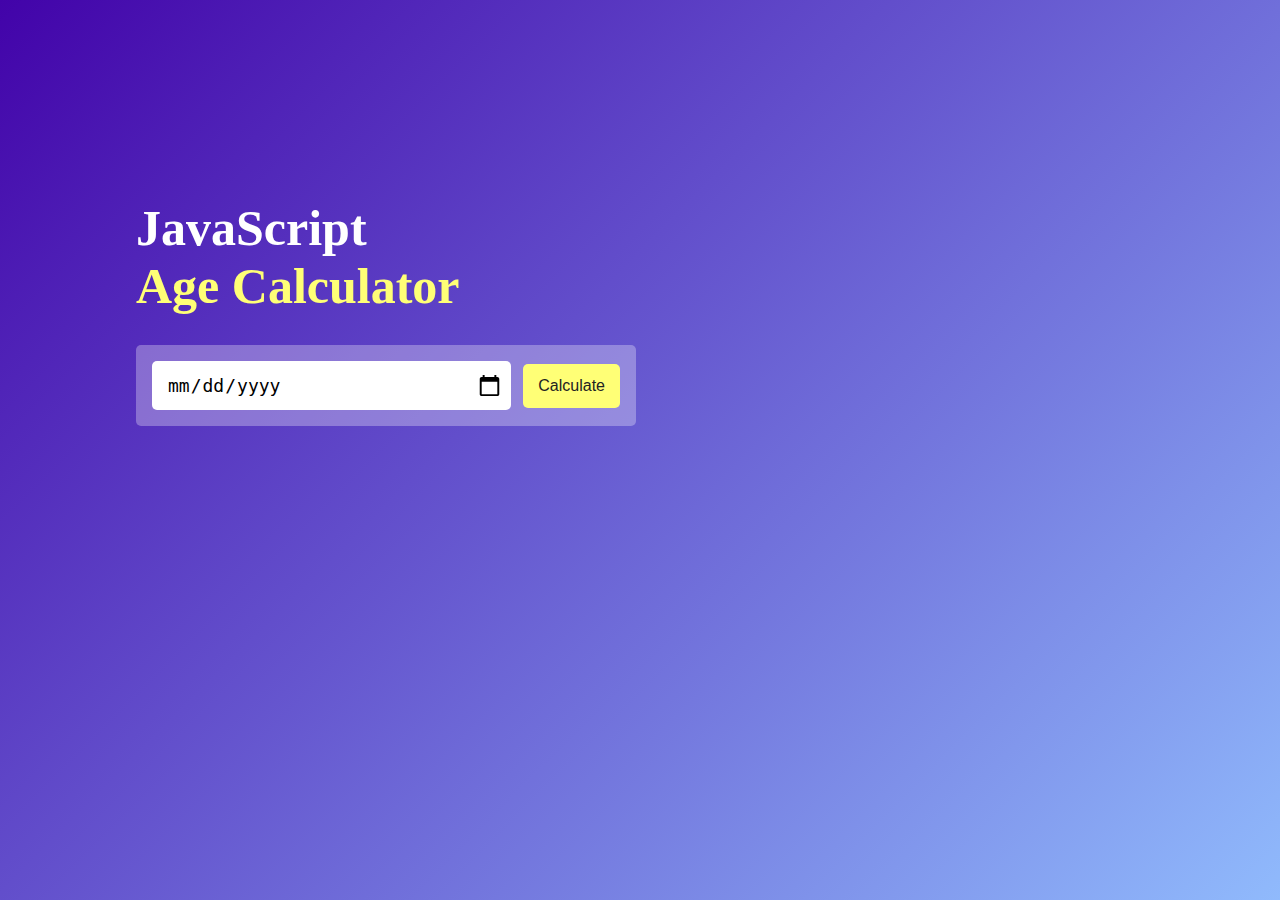
<file: Age Calculator/index.html>
<!DOCTYPE html>
<html lang="en">
<head>
    <meta charset="UTF-8">
    <meta name="viewport" content="width=device-width, initial-scale=1.0">
    <link rel="stylesheet" href="style.css">
    <script src="./script.js" defer></script>

    <title>Age Calculator</title>
</head>
<body>
    <div class="container">
        <div class="calculator">
            <h1>JavaScript <br> <span>Age Calculator </span></h1>
        <div class="input-box">
         <input type="date" class="input">
         <button class="btn">Calculate</button>
        </div>
        <p class="result"></p>
        <span></span>
        </div>
    </div>
</body>
</html>
</file>
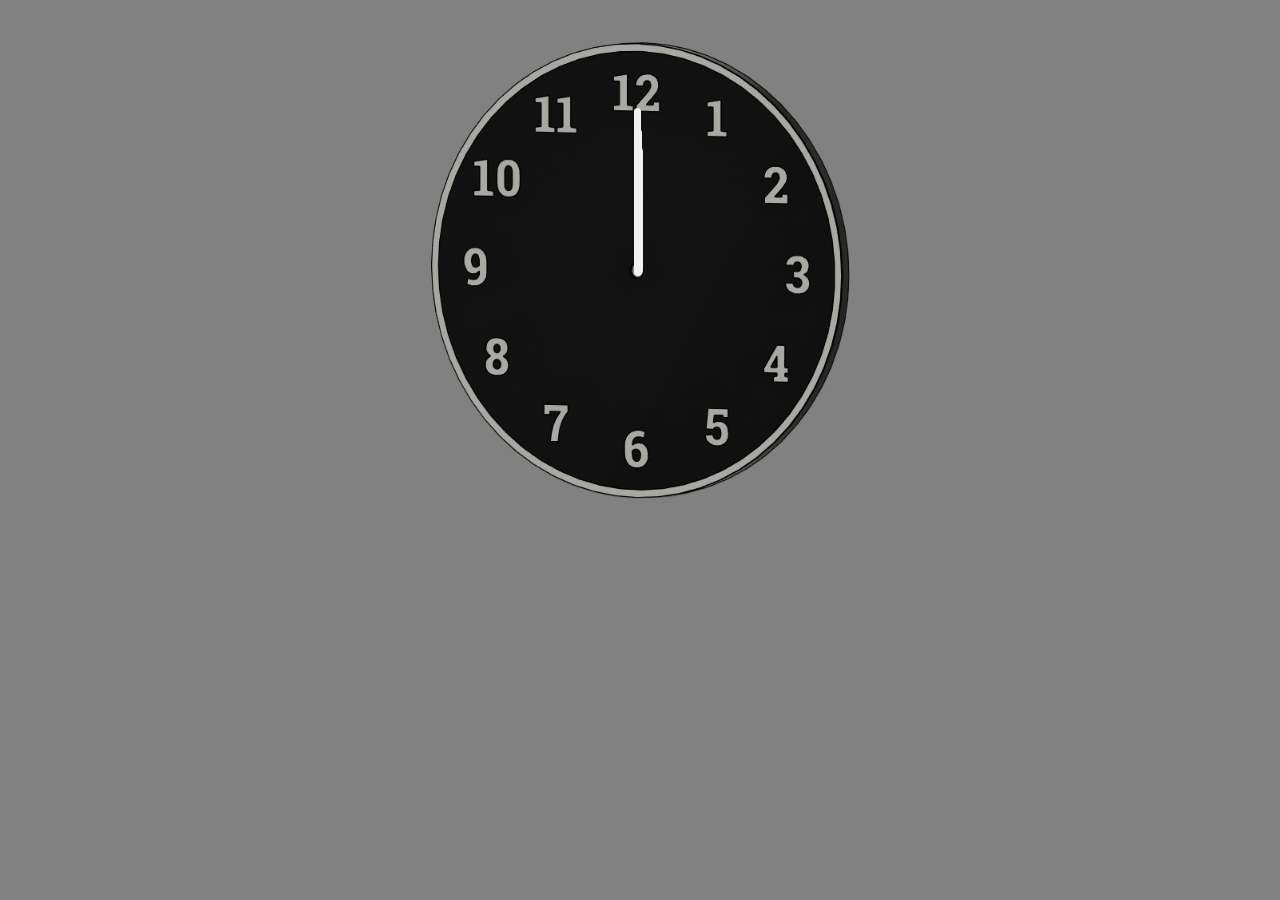
<file: Analog Clock/index.html>
<!DOCTYPE html>
<html lang="en">
<head>
    <meta charset="UTF-8">
    <meta name="viewport" content="width=device-width, initial-scale=1.0">
    <link rel="stylesheet" href="style.css">
    <script src="./script.js" defer></script>
    <title>Analog Clock</title>
</head>
<body>
    <div class="container">
        <div id="hour" ></div>
        <div id="min"></div>
        <div id="sec"></div>
    </div>
</body>
</html>
</file>
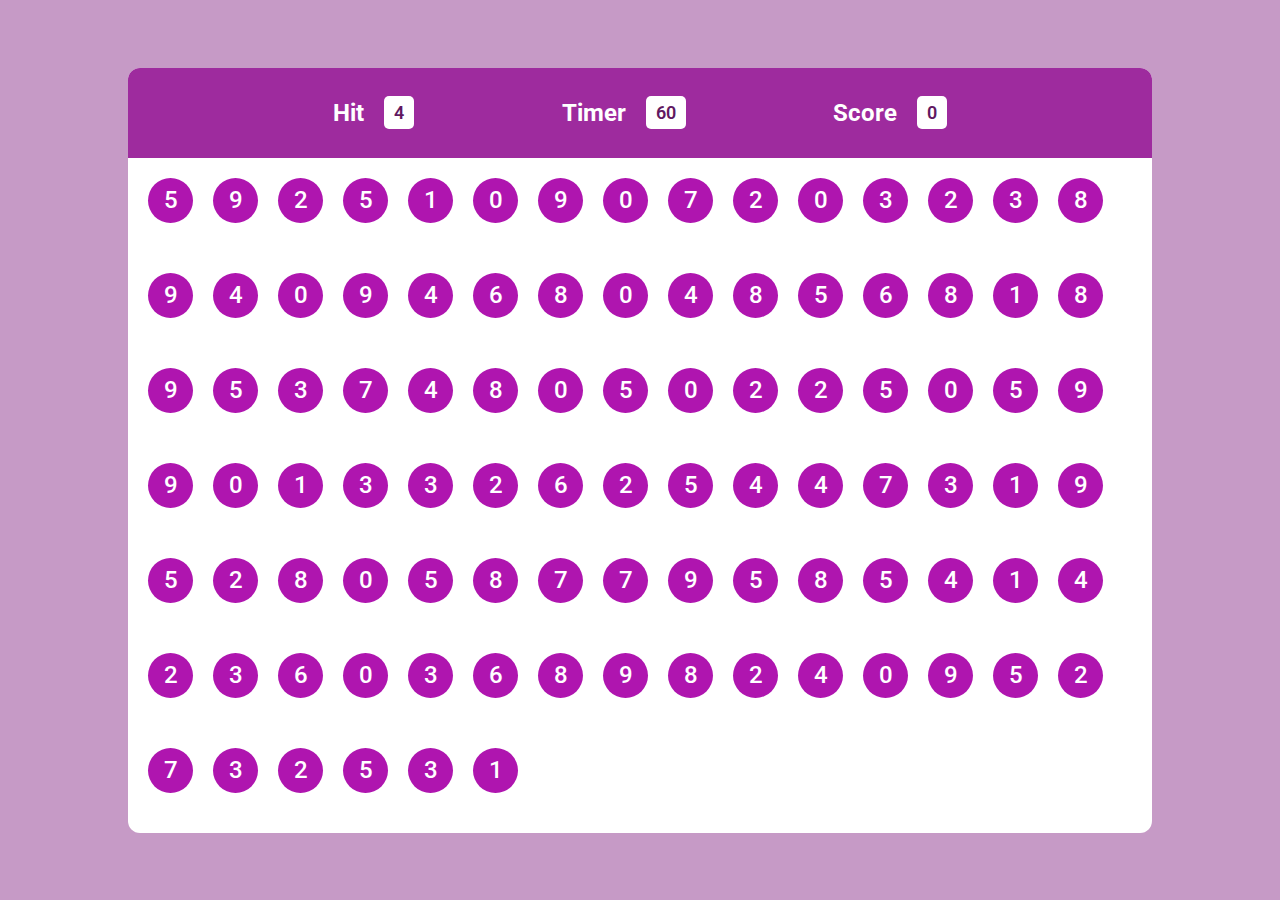
<file: Bubble Game/index.html>
<!DOCTYPE html>
<html lang="en">
<head>
    <meta charset="UTF-8">
    <meta name="viewport" content="width=device-width, initial-scale=1.0">
    <link rel="stylesheet" href="./style.css">
    <script src="./scrpit.js" defer></script>

    <title>Bubble Game </title>
</head>
<body>
     <div class="container">
        <div class="main">
       <div class="panel-top">
         <div class="wrapper">
           <h2>Hit</h2>
           <div class="box hit">5</div>
         </div>
         <div class="wrapper">
           <h2>Timer</h2>
           <div class="box timer">60</div>
         </div>
         <div class="wrapper">
           <h2>Score</h2>
           <div class="box score">0</div>
         </div>
       </div>
       <div class="panel-bottom">
        <div class="bubble">
            5
        </div>
        
       </div>
        </div>
     </div>
</body>
</html>
</file>
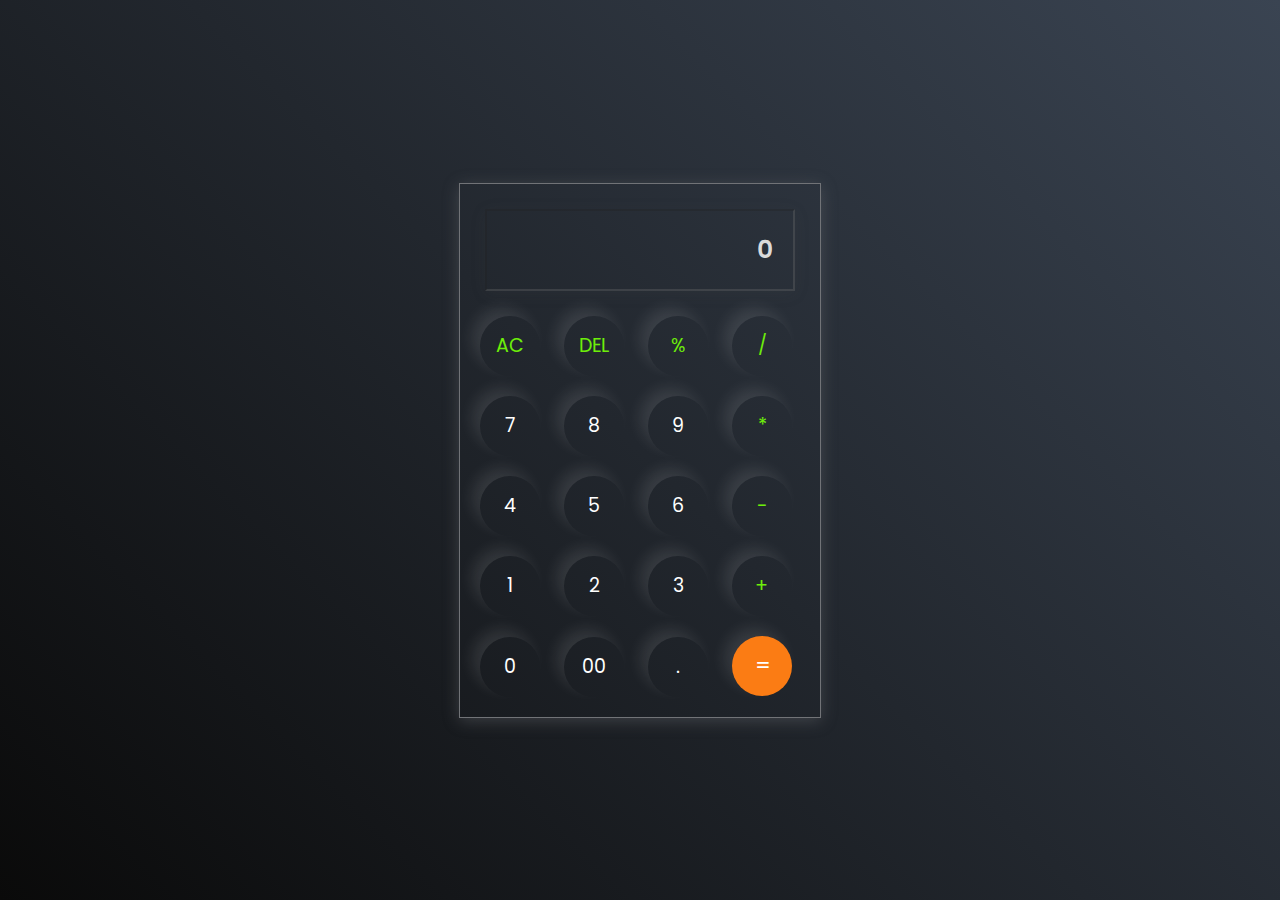
<file: Calculator/index.html>
<!DOCTYPE html>
<html lang="en">
<head>
    <meta charset="UTF-8">
    <meta name="viewport" content="width=device-width, initial-scale=1.0">
    <link rel="stylesheet" href="style.css">
    <script src="./script.js " defer></script>
    <title>Calculator</title>
</head>
<body>
    <div class="container">
      <input type="text" disabled placeholder="0" id="input">
      <div class="buttons">
        <button class="operator">AC</button>
        <button class="operator">DEL</button>
        <button class="operator">%</button>
        <button class="operator">/</button>
      </div>
      <div class="buttons">
        <button>7</button>
        <button>8</button>
        <button>9</button>
        <button class="operator">*</button>
      </div>
      <div class="buttons">
        <button>4</button>
        <button>5</button>
        <button>6</button>
        <button class="operator">-</button>
      </div>
      <div class="buttons">
        <button>1</button>
        <button>2</button>
        <button>3</button>
        <button class="operator">+</button>
      </div>
      <div class="buttons">
        <button>0</button>
        <button>00</button>
        <button>.</button>
        <button class="equal">=</button>
      </div>
    </div>
</body>
</html>
</file>
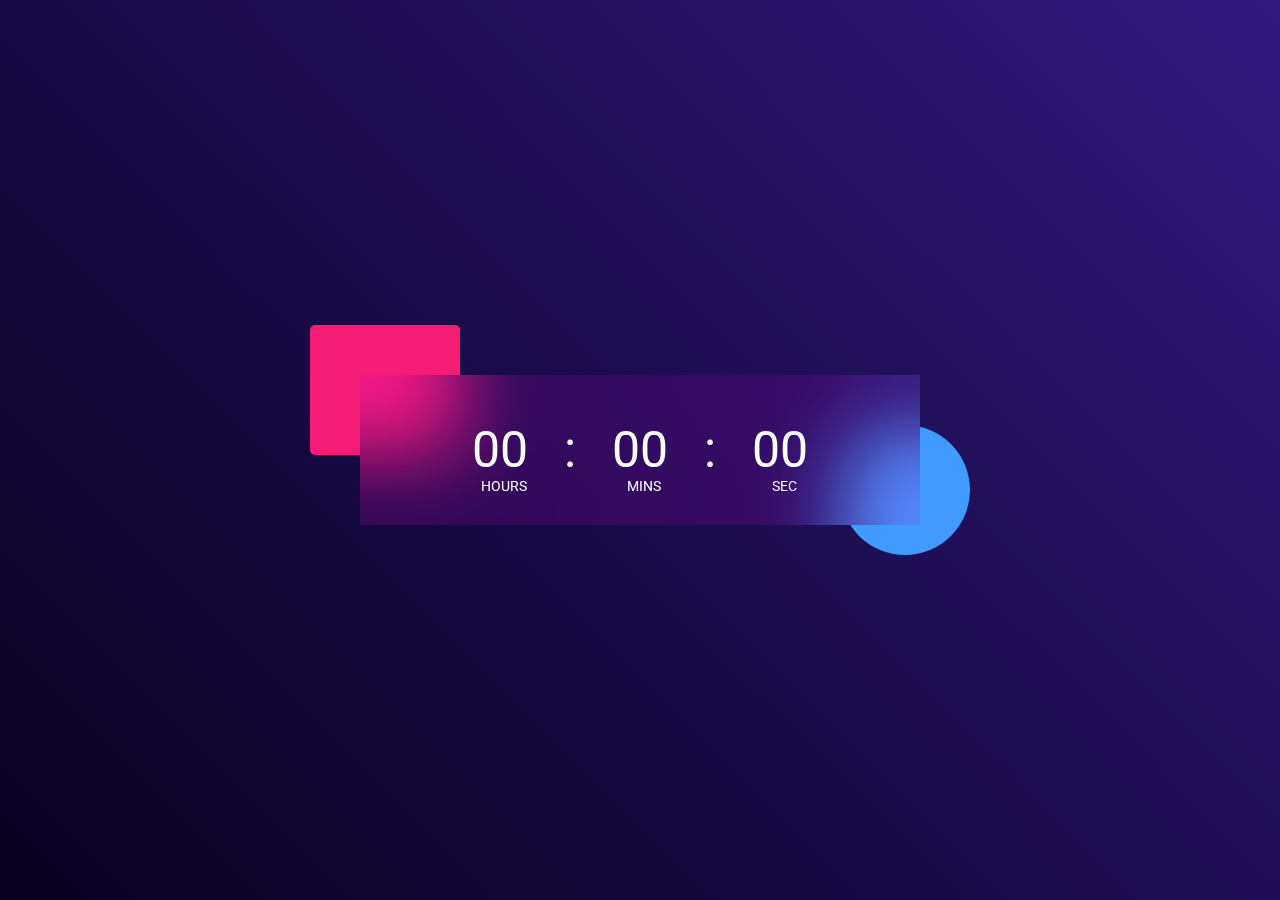
<file: Digital Clock/index.html>
<!DOCTYPE html>
<html lang="en">

<head>
    <meta charset="UTF-8">
    <meta name="viewport" content="width=device-width, initial-scale=1.0">
    <link rel="stylesheet" href="style.css">
    <script src="./script.js" defer></script>
    <title>Digital Clock </title>
</head>

<body>
    <div class="container">
        <div class="clock">
            <span id="hrs">00</span>
            <span>:</span>
            <span id="min">00</span>
            <span>:</span>
            <span id="sec">00</span>
            

        </div>
    </div>
</body>

</html>
</file>
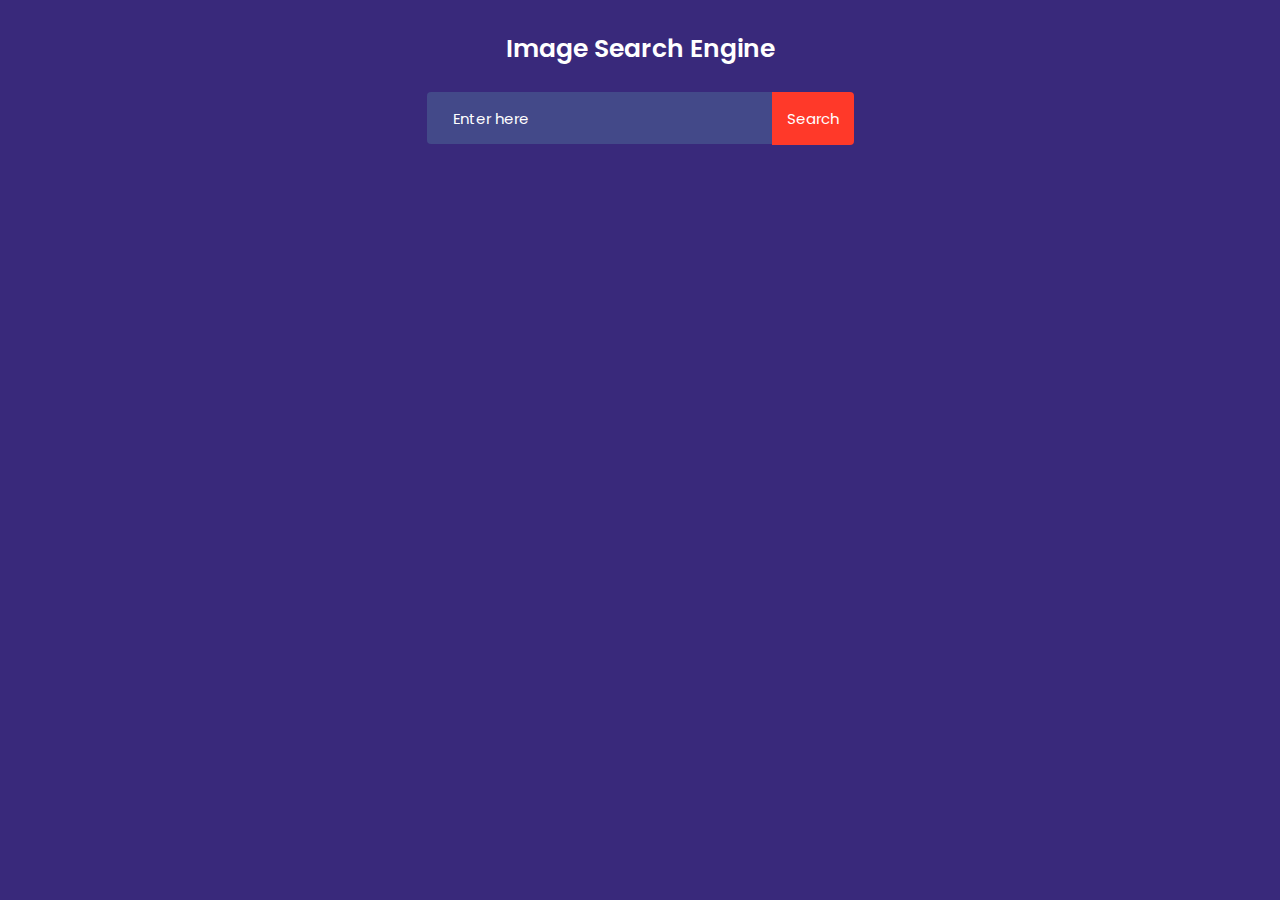
<file: Image Search Engine/index.html>
<!DOCTYPE html>
<html lang="en">
<head>
    <meta charset="UTF-8">
    <meta name="viewport" content="width=device-width, initial-scale=1.0">
    <link rel="stylesheet" href="style.css">
    <script src="./script.js" defer></script>
    <title>Image Search Engine</title>
</head>
<body>
     <div class="container">
        <h1>Image Search Engine</h1>
        <form class="searchForm">
        <input type="text" placeholder="Enter here" id="input">
        <button class="btn">Search</button>
        </form>
        <div class="searchResults"></div>
        <buttton class="showMore">Show More</buttton>
     </div>
</body>
</html>
</file>
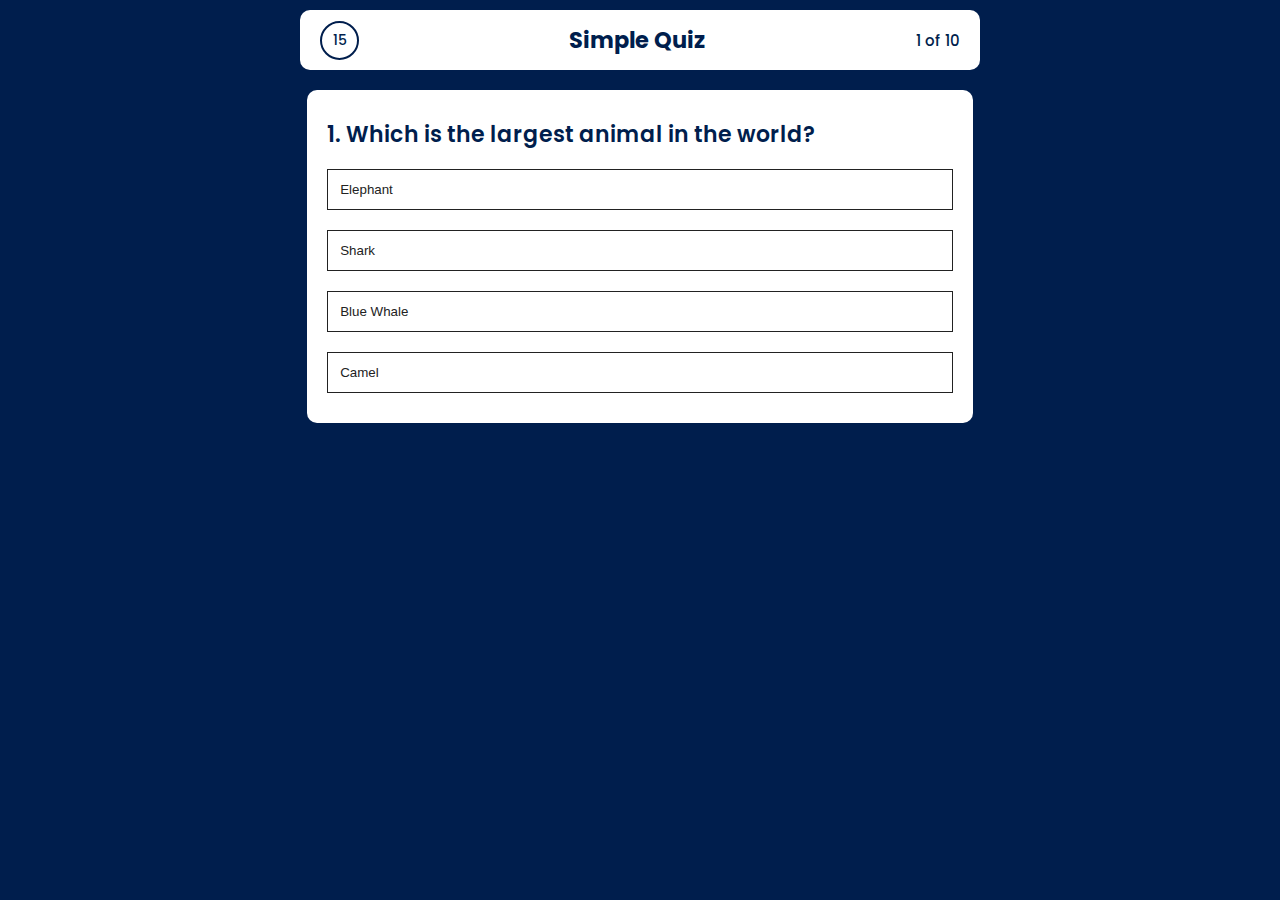
<file: MiniQuiz/index.html>
<!DOCTYPE html>
<html lang="en">
<head>
    <meta charset="UTF-8">
    <meta name="viewport" content="width=device-width, initial-scale=1.0">
    <link rel="stylesheet" href="style.css">
    <script src="./script.js" defer></script>

    <title>Mini Quiz</title>
</head>
<body>
    <div class="elem">
    <div class="timer">
        15
    </div>
    <div class="heading">
       <h2>Simple Quiz</h2>
    </div>
    <div class="remQuestion">
        2 of 10
    </div>
    </div>
    <div class="container">
        <div class="quiz">
    <h2 class="question">1. Whic is the largest animal in the world?</h2>
    <div class="answers">
        <button class="btn">Answer 1</button>
        <button class="btn">Answer 2</button>
        <button class="btn">Answer 3 </button>
        <button class="btn">Answer 4</button>
    </div>
    <button class="next">Next</button>
        </div>
    </div>
</body>
</html>
</file>
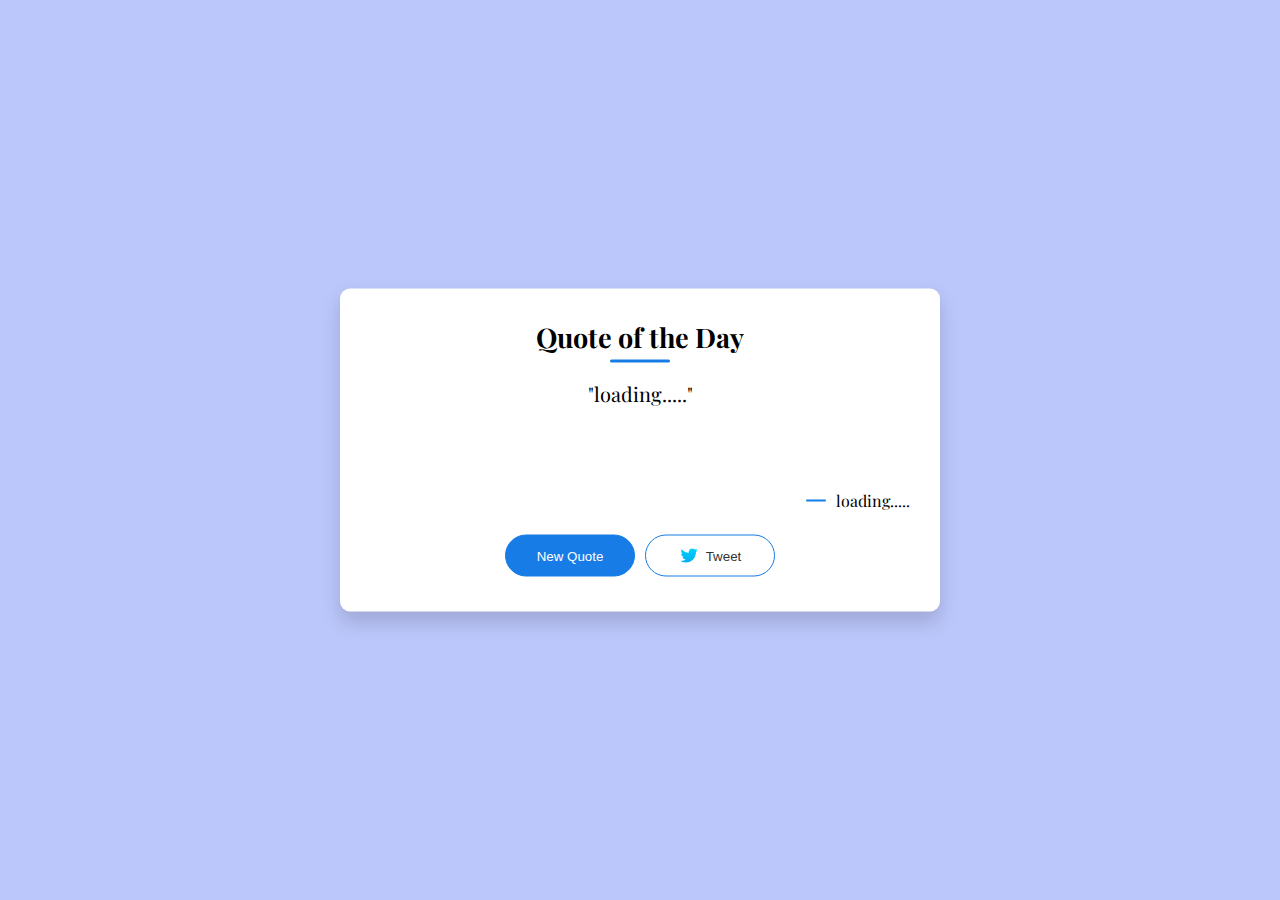
<file: Random Quote Generator/index.html>
<!DOCTYPE html>
<html lang="en">
<head>
    <meta charset="UTF-8">
    <meta name="viewport" content="width=device-width, initial-scale=1.0">
    <title>Random Quote Generator</title>
    <link rel="stylesheet" href="style.css">
    <script src="./script.js" defer></script>
</head>
<body>
    <div class="quoteBox">
        <h3>Quote of the Day</h3>
        <blockquote class="quote">loading.....</blockquote>
        <span class="author">loading.....</span>
        <div class="buttons">
            <button onclick="getQuote()">New Quote</button>
            <button onclick="Tweet()"> <img src="./twitter.png">Tweet </button>
        </div>

    </div>
</body>
</html>
</file>
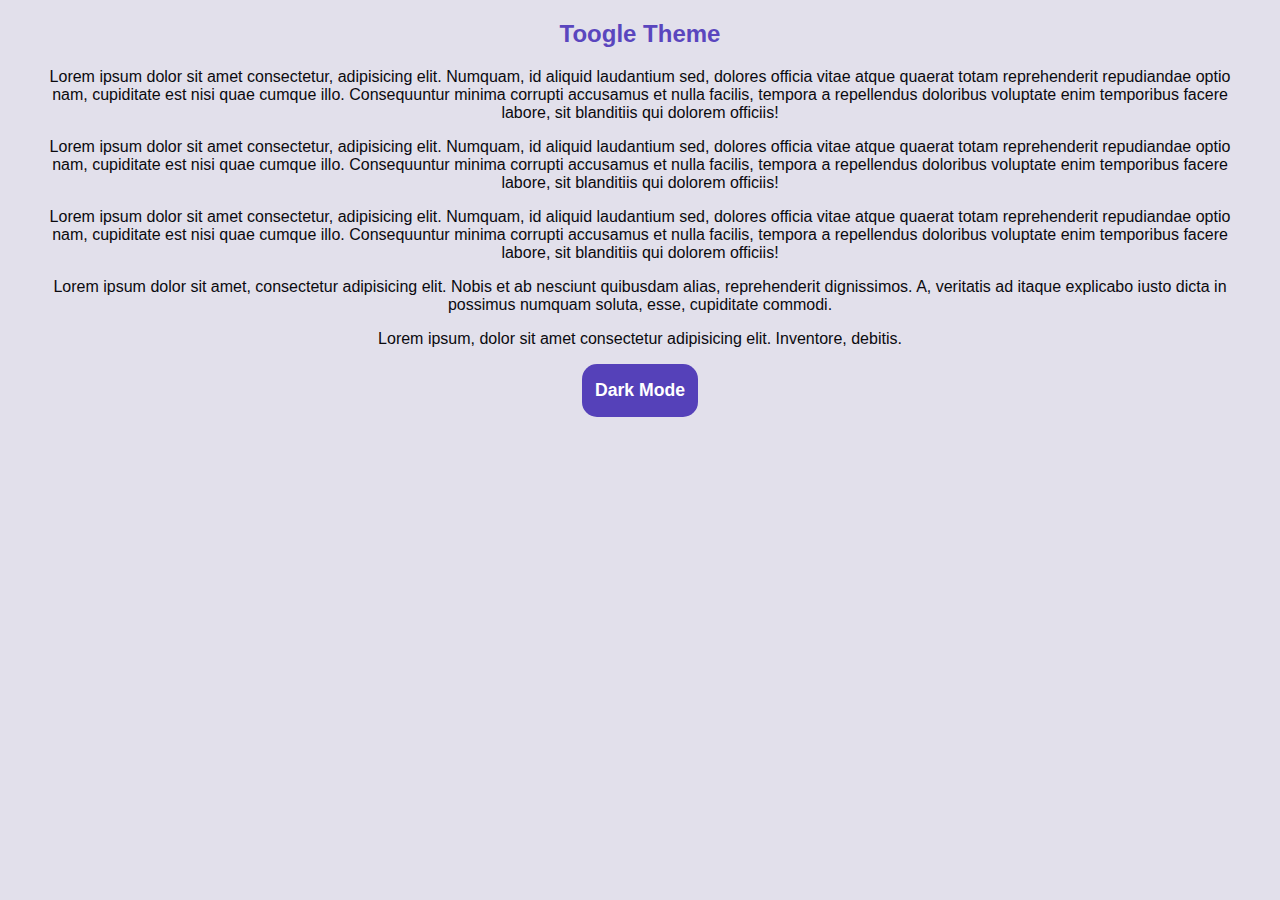
<file: Toggle-theme/index.html>
<!DOCTYPE html>
<html lang="en">
<head>
    <meta charset="UTF-8">
    <meta name="viewport" content="width=device-width, initial-scale=1.0">
    <link rel="stylesheet" href="./style.css">
    <script src="./script.js" defer></script>
    <title>Toogle Theme</title>
</head>
<body >
    <div class="container ">
     <h2>Toogle Theme</h2>
     <p>Lorem ipsum dolor sit amet consectetur, adipisicing elit. Numquam, id aliquid laudantium sed, dolores officia vitae atque quaerat totam reprehenderit repudiandae optio nam, cupiditate est nisi quae cumque illo. Consequuntur minima corrupti accusamus et nulla facilis, tempora a repellendus doloribus voluptate enim temporibus facere labore, sit blanditiis qui dolorem officiis!</p>
     <p>Lorem ipsum dolor sit amet consectetur, adipisicing elit. Numquam, id aliquid laudantium sed, dolores officia vitae atque quaerat totam reprehenderit repudiandae optio nam, cupiditate est nisi quae cumque illo. Consequuntur minima corrupti accusamus et nulla facilis, tempora a repellendus doloribus voluptate enim temporibus facere labore, sit blanditiis qui dolorem officiis!</p>
     <p>Lorem ipsum dolor sit amet consectetur, adipisicing elit. Numquam, id aliquid laudantium sed, dolores officia vitae atque quaerat totam reprehenderit repudiandae optio nam, cupiditate est nisi quae cumque illo. Consequuntur minima corrupti accusamus et nulla facilis, tempora a repellendus doloribus voluptate enim temporibus facere labore, sit blanditiis qui dolorem officiis!</p>
     <p>Lorem ipsum dolor sit amet, consectetur adipisicing elit. Nobis et ab nesciunt quibusdam alias, reprehenderit dignissimos. A, veritatis ad itaque explicabo iusto dicta in possimus numquam soluta, esse, cupiditate commodi.</p>
     <p>
    Lorem ipsum, dolor sit amet consectetur adipisicing elit. Inventore, debitis.
     </p>
     
     <button>Dark Mode</button>
    </div>
</body>
</html>
</file>
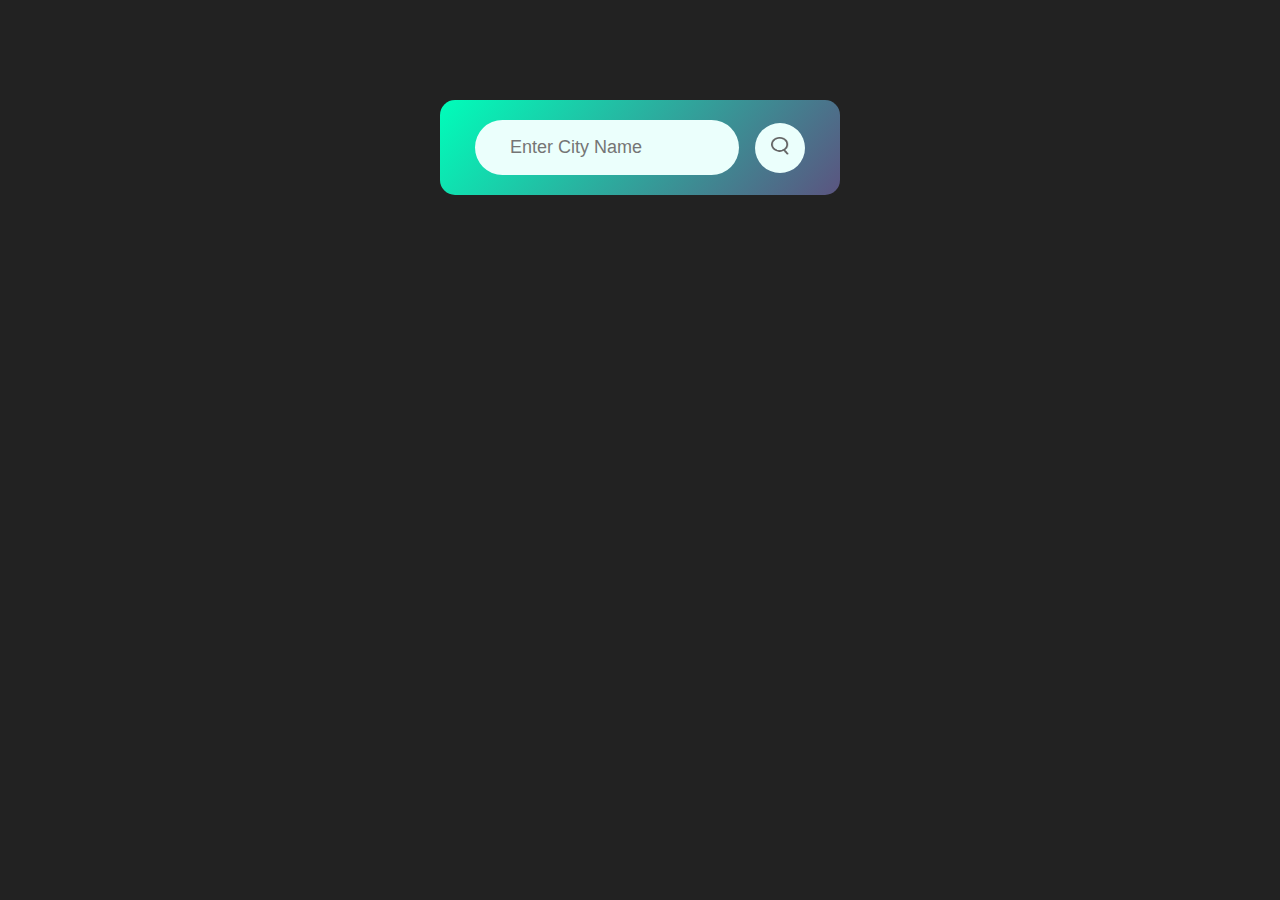
<file: Weather App/index.html>
<!DOCTYPE html>
<html lang="en">
<head>
   <meta charset="UTF-8">
   <meta name="viewport" content="width=device-width, initial-scale=1.0">
   <link rel="stylesheet" href="style.css">
   <script src="./script.js" defer></script>
   <title>Weather App</title>
</head>

<body>
   <div class="card">
      <div class="searchBox">
         <input class="input-box" type="text" spellcheck="true" placeholder="Enter City Name " required>
         <button class="btn"><img src="./images/search.png" alt=""></button>


      </div>
      <p class="error">Invalid City </p>
      <div class="weather-info">
         <img class="weather-icon" src="./images/clear.png" alt="" id="weatherImg">
         <h1 class="temp">25°c</h1>
         <h2 class="city">New York</h2>
         <div class="details">
            <div class="col">
               <img src="./images/humidity.png" alt="">
               <div>
                  <p class="humidity">50%</p>
                  <p>Humidity</p>
               </div>
            </div>
            <div class="col">
               <img src="./images/wind.png" alt="">
               <div>
                  <p class="wind">22 km/h</p>
                  <p>Wind Speed</p>
               </div>
            </div>
         </div>
      </div>
   </div>
</body>

</html>
</file>
<file: Age Calculator/style.css>
* {
    padding: 0;
    margin: 0;
    box-sizing: border-box;
}

body {
    width: 100vw;
    height: 100vh;
    overflow: hidden;
}

.container {
    width: 100%;
    height: 100%;
    background: linear-gradient(135deg, #4203a9, #90bafc);
    color: #FFF;
    padding: 10px;
}

.calculator {
    margin-left: 10%;
    margin-top: 15%;
    width: 100%;
    max-width: 500px;
}

.container h1 {
    font-size: 50px;
    font-weight: 600;
}

.container h1 span {
    color: #ffff76;
    font-weight: 600;
}

.input-box {
    display: flex;
    align-items: center;
    margin: 30px 0;
    padding: 16px;
    border-radius: 5px;
    background: rgba(255, 255, 255, 0.3);
}

.input {
    flex: 1;
    font-size: 18px;
    margin-right: 12px;
    position: relative;
    padding: 13px 15px;
    outline: none;
    border: none;
    border-radius: 5px;
}

.btn {
    font-size: 16px;
    color: #232323;
    background: #ffff76;
    padding: 13px 15px;
    border-radius: 5px;
    border: none;
    outline: none;
    cursor: pointer;
}

.input {
    flex: 1;
    font-size: 18px;
    margin-right: 12px;
    position: relative;
    padding: 13px 15px; /* Adjust padding as needed */
    outline: none;
    border: none;
    border-radius: 5px;
    cursor: pointer;
    z-index: 1;
}

.input::-webkit-calendar-picker-indicator {
    position: absolute;
    top: 0;
    right: 0;
    width: 100%;
    height: 100%;
    background-size: 25px;
    bottom: 0;
    left: 0;
    padding:13px 325px;
    cursor: pointer;
    opacity: 1; 
    z-index: 0;
}
.result
{
 
    font-size: 21px;
    font-weight: 500;
    margin-top: 15px;
   
}
.result span 
{
    color: #ffff76;
}
</file>
<file: Analog Clock/style.css>
*{
    padding: 0;
    margin: 0;
    box-sizing: border-box;
    background-color: #818181;
}
.container
{
    width: 50vw;
    height: 40vw;
    background: url(./clock.jpg) no-repeat ;
    background-size: 100%;
    background-position: center;
    background-position: 100%;
    margin: 14px auto 0;
    overflow: hidden;
   position: relative;
}
#hour
{
    top: 26%;
    left: 49%;
    width: 0.75vw;
    height: 10vw;
    background-color: #f1f1f1;
    
    position: absolute;
    border-radius: 50px;
    transform-origin: bottom;
}
#min
{
    top: 22.5%;
    left: 49.1%;
    width: 0.60vw;
    height: 11.5vw;
    background-color: #f1f1f1;
    position: absolute;
    
    border-radius: 50px;
    transform-origin: bottom;
}
#sec
{
    top: 18.4%;
    left: 49.1%;
    width: 0.55vw;
    height: 13vw;
    background-color: #f1f1f1;
    position: absolute;
    border-radius: 50px;
    transform-origin: bottom;
}
</file>
<file: Bubble Game/style.css>
@import url('https://fonts.googleapis.com/css2?family=Roboto:ital,wght@0,100;0,300;0,400;0,500;0,700;0,900;1,100;1,300;1,400;1,500;1,700;1,900&display=swap');
*{
    margin: 0;
    padding: 0;
    box-sizing: border-box;
}

html,body
{
    font-family: "Roboto", sans-serif;
    height: 100%;
    width: 100%;
    
}
.container
{
    background-color: rgba(122, 22, 122, 0.432);
    display: flex;
    justify-content: center;
    align-items: center; 
    width: 100%;
    height: 100%;
}
.main
{
    overflow: hidden;
    width: 80%;
    height: 85%;
    background-color: white;
    border-radius: 12px;
}
.panel-top
{
    display: flex;
    align-items: center;
    justify-content: space-between;
    width: 100%;
    height: 90px;
    padding: 0 20%;
    background-color: rgb(158, 43, 158);
    
    color: white;
    
}

.wrapper
{
   
    display: flex;
    align-items: center;
    
     gap: 20px;
    
}
.box
{
color: rgb(97, 24, 97);
  background-color: #fff;
  font-weight: 600;
  font-size: 18px;
  cursor: pointer;
  padding: 6px 10px;
  border-radius: 5px;
}
.panel-bottom
{
     width: 100%; 
     height: calc(100% - 90px); 
    padding: 20px;
    display: flex;
    flex-wrap: wrap;
    gap: 20px;
    padding-bottom: 10px;
}
.bubble
{
    height: 45px;
    width: 45px;
    display: flex;
    justify-content: center;
    align-items: center;
    font-weight: 500;
    font-size: 24px;
    border-radius: 50%;
    background-color: rgb(175, 21, 175);
   color: #fff;
}

.bubble:hover
{
    background-color:rgb(141, 13, 141); ;
    cursor: pointer;
}
.gameOver
{
    display: flex;
    width: 100%;
    height: 100%;
    color: purple;
    text-align: center;
    justify-content: center;
    align-items: center;
    text-align: center;
    font-size: 40px;
    font-weight: 600;
}
</file>
<file: Calculator/style.css>
@import url('https://fonts.googleapis.com/css2?family=Poppins:ital,wght@0,100;0,200;0,300;0,400;0,500;0,600;0,700;0,800;0,900;1,100;1,200;1,300;1,400;1,500;1,600;1,700;1,800;1,900&family=Roboto:ital,wght@0,100;0,300;0,400;0,500;0,700;0,900;1,100;1,300;1,400;1,500;1,700;1,900&display=swap');
*{
    padding: 0;
    margin: 0;
    box-sizing: border-box;
    font-family: "Poppins", sans-serif;
}

body
{
    width: 100vw;
    height: 100vh;
    display: flex;
    justify-content: center;
    align-items: center;
    background: linear-gradient(45deg,#0a0a0a,#3a4452) 
}
.container
{
    border: 0.35px solid #717377;
    box-shadow: 0px 3px 15px rgba(113,115,119,0.4);
    background: transparent;
    padding: 10px;
}
.container input 
{
    color: #FFF;
    box-shadow: 0px 3px 15px rgba(84,84,84,0.1);
    background: transparent;
    margin: 15px;
    width: 310px;
    padding: 20px;
    font-size: 25px;
    text-align: right;
    font-weight: 600;
}
.operator
{
    color: #6dee0a;
}
.container input::placeholder
{
    font-size: 25px;
    font-weight: 600;
    color: #dadada;
}
button
{
    width: 60px;
    height: 60px;
    border-radius: 50%;
    font-size: 19px;
    border: none;
    outline: none;
    cursor: pointer;
    text-align: center;
    background: transparent;
    color: #fff;
    box-shadow:-8px -8px 15px rgba(255,255,255,0.1);
    margin: 10px;
}
.equal
{
    background-color: #fb7c14;
    font-size: 22px;
}
</file>
<file: Digital Clock/style.css>
@import url('https://fonts.googleapis.com/css2?family=Roboto:ital,wght@0,100;0,300;0,400;0,500;0,700;0,900;1,100;1,300;1,400;1,500;1,700;1,900&display=swap');
*{
    padding: 0;
    margin: 0;
    box-sizing: border-box;
    font-family: "Roboto", sans-serif;
}
body
{
    
    background:linear-gradient(45deg,#08001f,#30197d);
    position: relative;
    width: 100vw;
    height: 100vh;
}
.container
{
 
    position: absolute;
    top: 50%;
    left:50%;
    transform: translate(-50%,-50%);
    max-width: 560px;
    width: 98%;
    height: 150px;
    border-radius: 10px;
    color: #FFF;
}
.clock
{
    width: 100%;
    height: 100%;
    background: rgba(235,0,255,0.11);
    display: flex;
    justify-content: center;
    align-items: center;
    backdrop-filter: blur(40px);
}
.container::before
{
    content: '';
    width: 150px;
    height: 130px;
    position:absolute;
    top: -50px;
    left: -50px;
    z-index: -2;
    border-radius: 5px;
    background-color: #f41c75;
}
.container::after
{
    content: '';
    width: 130px;
    height: 130px;
    position:absolute;
    bottom: -30px;
    right:  -50px;
    z-index: -1;
    border-radius: 50%;
    background-color: #419bff;
}
.clock span
{
    font-size: 50px;
    width: 70px;
    text-align: center;
    position: relative;
    display: inline-block;
}
#hrs::after
{
    content: 'HOURS';
    font-size: 14px;
    position: absolute;
    left: 56%;
    bottom: -15px;
    transform: translateX(-50%);
}
#min::after
{
    content: 'MINS';
    font-size: 14px;
    position: absolute;
    left: 56%;
    bottom: -15px;
    transform: translateX(-50%);
}
#sec::after
{
    content: 'SEC';
    font-size: 14px;
    position: absolute;
    left: 56%;
    bottom: -15px;
    transform: translateX(-50%);
}
</file>
<file: Image Search Engine/style.css>
@import url('https://fonts.googleapis.com/css2?family=Poppins:ital,wght@0,100;0,200;0,300;0,400;0,500;0,600;0,700;0,800;0,900;1,100;1,200;1,300;1,400;1,500;1,600;1,700;1,800;1,900&display=swap');
*{
    padding: 0;
    margin: 0;
    box-sizing: border-box;
    font-family: "Poppins", sans-serif;
}
body
{
    background-color: #39297b;
    color: #FFF;
}
.container
{
    width: 100%;
    height: 100%;
    
}
.container h1 
{
    font-size: 25px;
    font-weight: 600;
    margin: 30px auto 20px;
    text-align: center;
}
.searchForm
{
    margin: 20px auto;
    padding: 10px;
    width: 400px;
    height: 60px;
    display: flex;
    justify-content: center;
    align-items: center;
}
.searchForm input[type="text"]
{
    flex: 1;
    height: 90%;
    border: none;
    outline: none;
    font-size: 15px;
    padding: 26px ;
    background:#434989;
    color: #fff;
    border-bottom-left-radius: 4px;
    border-top-left-radius: 4px;
}
input::placeholder
{
    color: #fff;
    font-size: 15px;
}
.btn
{
     padding:  15px; 
    outline: none;
    border: none;
    cursor: pointer;
    
    border-bottom-right-radius: 4px;
    border-top-right-radius: 4px;
    background : #ff3929;
    font-size: 15px;
    color: #FFF;
}
.showMore
{
    padding: 8px 14px;
    margin: 20px auto ;
    outline: none;
    font-weight: 600;
    border: none;
    cursor: pointer;
    background: #ff3929;
    font-size: 14px;
    display: block;
    color: #fff;
    text-align: center;
    width: 110px;
    height: 40px;
    border-radius: 4px;
    display: none;
}
.searchResults
{
    width: 85%;
    margin: 90px auto 40px;
    display: grid;
    grid-template-columns: 1fr 1fr 1fr;
    grid-gap: 30px;
    
}
.searchResults a
{
    width: 100%;
   height: 400px;
}
.searchResults img 
{
    width: 100%;
    height: 100%;
    border-radius: 5px;
    object-fit: cover;
}

/* For WebKit-based browsers (e.g., Chrome, Safari) */
::-webkit-scrollbar {
    width: 10px;   /* width of scroll bar */
}

::-webkit-scrollbar-track {
    background: #1d114d; /* Background color of the track */
}

::-webkit-scrollbar-thumb {
    background: #39297b; /* Color of the thumb */
    border-radius: 5px; /* Rounded corners for the thumb */
}


* {
    scrollbar-color: #39297b #1d114d; /* thumbColor trackColor */
}
</file>
<file: MiniQuiz/style.css>
@import url('https://fonts.googleapis.com/css2?family=Poppins:ital,wght@0,100;0,200;0,300;0,400;0,500;0,600;0,700;0,800;0,900;1,100;1,200;1,300;1,400;1,500;1,600;1,700;1,800;1,900&display=swap');

body
{
    font-family: "Poppins", sans-serif;
    background-color: #001e4d;
    overflow: hidden;
}
.elem
{
    width:50vw;
    height: 40px;
    border-radius: 10px;
    background-color: #fff;
    margin: 10px auto 0;
    padding: 10px 20px;
    color:  #001e4d;
    display: flex;
    justify-content: space-between;
    align-items: center;
    font-size: 15px;
    font-weight: 500;
}
/* .heading
{
    font-size: 15px;
    font-weight: 600;
} */
.timer
{
    width: 15px;
    height: 15px;
    border-radius: 50%;
    border: 2px solid #001e4d;
    color: #001e4d;
    font-size: 14px;
    font-weight: 500;
    padding: 10px;
    display: flex;
    justify-content: center;
    align-items: center;
}
.container
{
    width:52vw;
    /* height: 70vh; */
    border-radius: 10px;
    background-color: #fff;
    margin: 20px auto 0;
    color:  #001e4d;
    
}
.quiz
{
    padding:  20px;
}
.container h2 
{
    margin:8px 0px;
    font-size: 22px;
    font-weight: 600;
}
.btn
{
    width: 100%;
    padding: 12px;
    margin: 10px 0px;
    background-color: #fff;
    text-align: left;
    color: #222;
    cursor: pointer;
    outline: none;
    border: 1px solid #222;
}
.btn:hover:not([disabled])
{
    background-color: #222;
    color: white;
    
}
.btn:disabled
{
    cursor: no-drop;
}
.next
{
    background-color:  #001e4d; 
    color:#fff;
    padding: 12px 20px;
    border-radius: 4px;
     display: block;
    width: 150px;
    margin: 10px auto;
     outline: none;
     border: none;
     cursor: pointer;
}
.correct
{
    background-color: #9aeabc;
}
.incorrect
{
    background-color:  #ff9393;
}
</file>
<file: Random Quote Generator/style.css>
@import url('https://fonts.googleapis.com/css2?family=Playfair+Display:ital,wght@0,400..900;1,400..900&display=swap');
*{
    padding: 0;
    margin: 0;
    box-sizing: border-box;
}

body
{
    background: #bbc6fa;
    font-family: "Playfair Display", serif;
}
.quoteBox
{
    width: 600px;
    position: absolute;
    top: 50%;
    left: 50%;
    transform: translate(-50%,-50%);
    background-color: #fff;
    border-radius: 10px;
    padding: 30px;
    box-shadow: 0 10px 20px 0px rgba(0, 0, 0, 0.15);
    text-align: center;
}
.quoteBox h3
{
    font-size: 27px;
    margin-bottom: 25px;
    position: relative;
}
.quoteBox h3::after
{
    content: '';
    width: 60px;
    height: 2.7px;
    background: rgb(23, 124, 229);
    border-radius: 3px;
    position: absolute;
    left: 50%;
    bottom: -8px;
    transform: translateX(-50%);
}
.quoteBox blockquote
{
    min-height: 100px;
    font-size: 20px;
}
.quoteBox blockquote::before , .quoteBox blockquote::after 
{
    content: '"';
}

.quoteBox span 
{
    margin-top: 9.5px;
    float: right;
    position: relative;
    display: block;
}
.quoteBox span::before
{
    content: '';
    width: 20px;
    height: 2px;
    position: absolute;
    top: 50%;
    left: -30px;
    border-radius: 8px;
    background: rgb(23, 124, 229);
}
.buttons 
{
    width: 100%;
    margin-top: 50px;
    display: flex;
    justify-content: center;

}
.buttons button 
{
    background-color: rgb(23, 124, 229);
    color: #fff;
    border-radius: 23px;
    border: 1px solid rgb(23, 124, 229);
    width: 130px;
    height: 42px;
    display: flex;
    justify-content: center;
    align-items: center;
    cursor: pointer;
    outline: none;
    margin: 5px;
}
button img 
{
    width: 20px;
    margin-right:7px ;
}
button:nth-child(2)
{
    background: transparent;
    color: #333;
}
</file>
<file: Toggle-theme/style.css>
:root
{
    --color-hue : 250;
    --primary-Color: hsl(var(--color-hue), 48%, 51%);
    --primary-light: hsl(var(--color-hue), 48%, 49%);
    --text-color:hsl(250, 20%, 5%);
    --body-color:hsl(250, 20%, 90%);
}
.dark
{
    --primary-Color: hsl(var(--color-hue), 51%, 51%);
    --primary-light: hsl(var(--color-hue), 55%, 40%);
    --text-color:hsl(250, 30%, 85%);
    --body-color:hsl(250, 40%, 10%);
}
body
{
    font-family: Arial, Helvetica, sans-serif;
    background: var(--body-color);

}
.container
{
    max-width: 1200px;
    margin: auto;
   
    text-align: center;
    
}
.container p 
{
    color: var(--text-color);
}
.container button 
{
    background-color: var(--primary-light);
    font-size: 1.1em;
    padding: 1rem 0.8rem;
    color: white;
    font-weight: 600;
    outline: none;
    border: none;
    cursor: pointer;
    border-radius: 15px;
}
.container h2 
{
    color : var(--primary-Color)
}
</file>
<file: Weather App/style.css>
@import url('https://fonts.googleapis.com/css2?family=Poppins:ital,wght@0,100;0,200;0,300;0,400;0,500;0,600;0,700;0,800;0,900;1,100;1,200;1,300;1,400;1,500;1,600;1,700;1,800;1,900&display=swap');
*{
padding: 0;
margin: 0;
box-sizing: border-box;
}
body
{
    background-color: #222;
    color: #fff;
}
.card
{
    width: 90%;
    max-width: 400px;
    background: linear-gradient(130deg,#00feba,#5b5480);
    margin:100px auto 0;
    background-color: rgba(106, 70, 175,39);
    padding: 20px 35px;
    border-radius: 15px;
    text-align: center;
}
.card .searchBox
{
    width: 100%;
    display: flex;
    justify-content: space-between;
    align-items: center;
}
.card input[type="text"] 
{
    padding: 20px 35px;
    font-size: 20px;
    width: 80%;
    margin-right: 15px;
    height: 55px;
    border-radius: 30px;
    font-size: 18px;
    outline: none;
    border: none;
    background: #ebfffc;
}
.card button 
{
    outline: none;
    border: none;
    cursor: pointer;
    width: 50px;
    height: 50px;
    border-radius: 35px;
    background: #ebfffc;

}
.card button img 
{
    width: 18px;
    height: 18px;
}
.card button:hover
{
    background: #c5d1cf; 
}
.weather-info .weather-icon
{
    width: 160px;
    margin-top: 20px;
}
.weather-info h1
{
    font-size: 80px;
    font-weight: 500;
    
}
.weather-info h2
{
    font-size: 43px;
    font-weight: 400;
    
}

.details 
{
    display: flex;
    justify-content: space-between;
    align-items: center;
    padding: 0 20px;
    margin-top: 40px;
}

.col 
{
    display: flex;
    align-items: center;
    text-align: left;
}
.col img 
{
    width: 40px;
    margin-right: 10px;
}
.humidity,.wind
{
    font-size: 25px;
    margin-top: -6px;
}
.error
{
    font-size: 20px;
 text-align: left;
 display: none;
    margin-top: 10px;
}
.invalidInput
{
    display: none;
}
.weather-info
{
    display: none;
}
</file>
